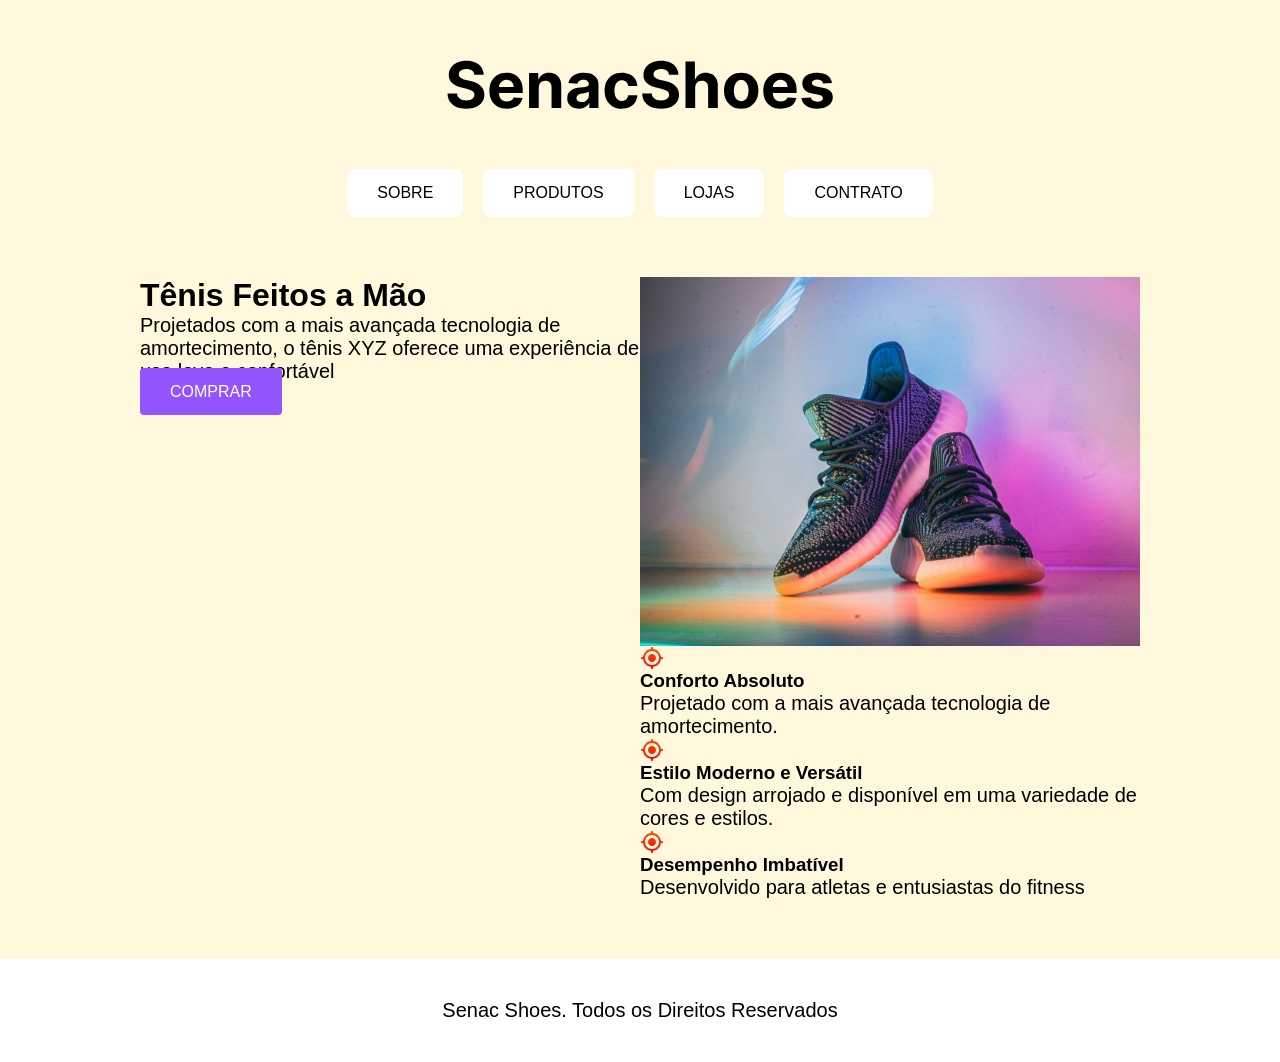
<file: index.html>
<!DOCTYPE html>
<html lang="en">
<head>
    <meta charset="UTF-8">
    <meta name="viewport" content="width=device-width, initial-scale=1.0">
    <title>Senac Shoes</title>
    <link rel="stylesheet" href="css/style.css">
</head>
<body>

    <img src="./img/logo.svg" alt="Senac SHoed">

    <div class="menu a">
        <a href="/">Sobre</a>
        <a href="/">Produtos</a>
        <a href="/">Lojas</a>
        <a href="/">Contrato</a>
    </div>

    <div class="conteudo">
        <div class="introdução">
            <h1>Tênis Feitos a Mão</h1>
            <p>Projetados com a mais avançada tecnologia de amortecimento, o tênis XYZ oferece uma experiência de uso leve e confortável</p>
            <a class="botao" href="Comprar"> Comprar</a>
        </div>

        <img src="./img/tenis.jpg" alt="Imagem de Tênis colorido">
        <h2 class="subtitulo"></h2>

        <div class="vantagens">
            <div class="vantagens-item">
                <img src="./img/pequeno.svg" alt="">
                <h3>Conforto Absoluto</h3>
                <p>Projetado com a mais avançada tecnologia de amortecimento.</p>
            </div>
            <div class="vantagens-item">
                <img src="./img/pequeno.svg" alt="">
                <h3>Estilo Moderno e Versátil</h3>
                <p>Com design arrojado e disponível em uma variedade de cores e estilos.</p>
            </div>
            <div class="vantagens-item"></div>
            <img src="./img/pequeno.svg" alt="">
            <h3>Desempenho Imbatível</h3>
            <p>Desenvolvido para atletas e entusiastas do fitness</p>
        </div>
    </div>

    <div class="rodape">
        <p>Senac Shoes. Todos os Direitos Reservados</p>
    </div>
    
</body>
</html>
</file>
<file: css/style.css>
/* Estilização globais */
body {

    background-color:cornsilk ; 
    margin: 0px;
    margin-top: 60px;
    display: grid; /*container se comporta em grade */
    font-family: Arial, Helvetica, sans-serif;
    gap: 60px;
    justify-items: center;/*Centraliza todos os itens na horizontal*/
}


img {
    max-width: 100%;
    display: block;
 }

 a {
    text-decoration: none; /* Retira a decoração do link (underline)*/
 }

 p, h1, h2, h3 {
    margin: 0px;/*Retira o espaçamento externo que o navegador coloca*/
 }

 p {
    font-size: 20px;
 }

 /* Estilização do menu */
.menu {
    display: flex;
    gap: 20px;
    justify-content: center;
}

.menu a {
    text-transform: uppercase;
    background-color: #fff;
    padding: 15px 30px;
    color: black;
    border-radius: 8px;
}

.menu a:hover {
    background-color: #9353ff;
}

/* Estilização de conteudo */
.conteudo {
    display: grid;
    grid-template-columns: repeat(2, 1fr);
    max-width: 1000px;
 }

 .botao{
    background-color: #9353ff;
    padding: 15px 30px;
    border-radius: 4px;
    text-transform: uppercase;
    color: #fff;
 }

.botao:hover {
    background-color: #fff;
    color: #000;
}

/* Estilização do footer */
.rodape {
    background-color: #fff;
    text-align: center;
    padding: 40px;
    width: 100%;
}
</file>
